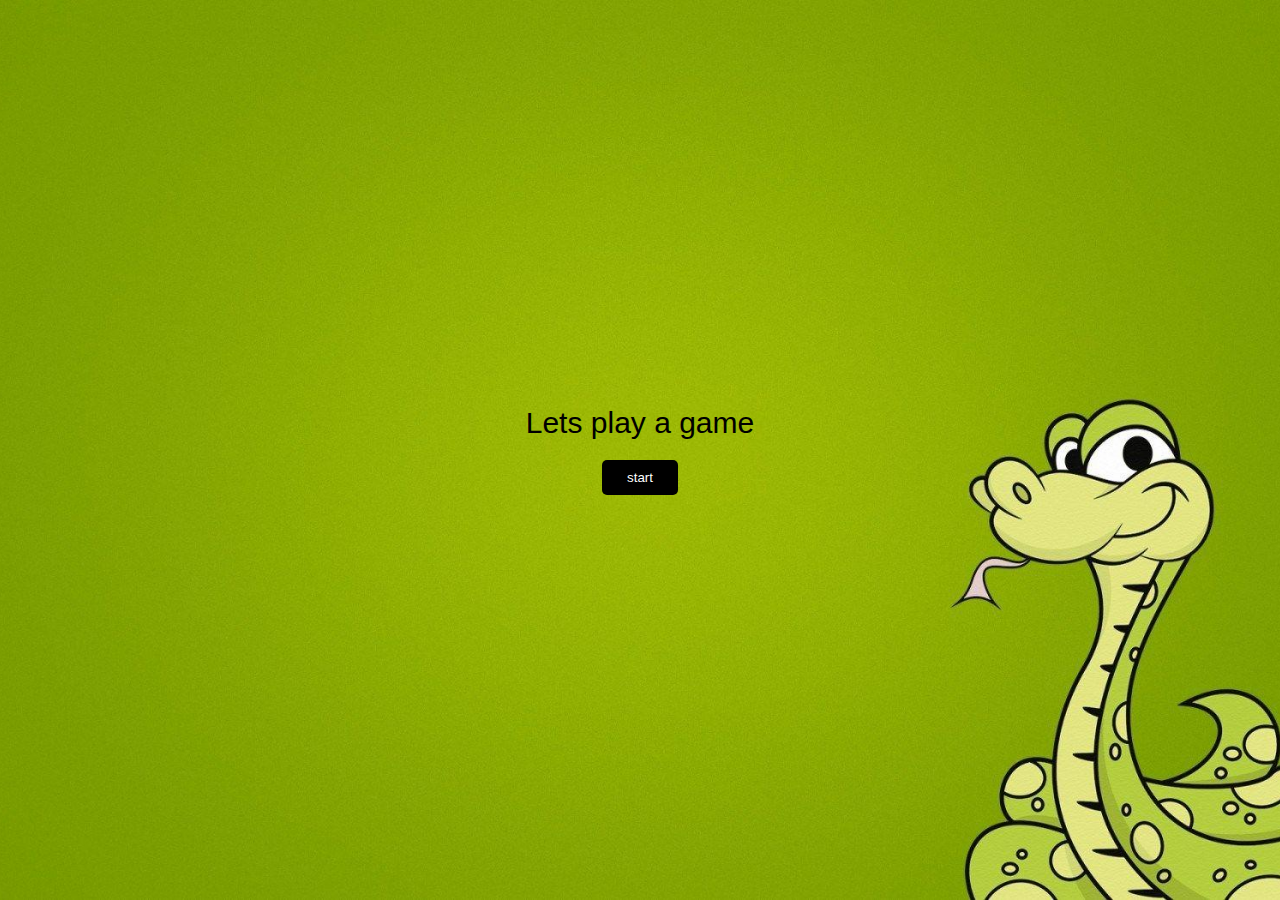
<file: index.html>
<!DOCTYPE html>
<html lang="en">
<head>
    <meta charset="UTF-8">
    <meta name="viewport" content="width=device-width, initial-scale=1.0">
    <title>snakegame</title>

   <style>
        html, body {
            margin: 0;
            padding: 0;
            height: 100%;
            overflow: hidden; /* Prevent scroll */
            background-image: url('snakewall.jpg');
            background-size: cover;
            background-position: center;
            background-repeat: no-repeat;
        }

        body {
            font-family: Arial, Helvetica, sans-serif;
        }

        div {
            display: flex;
            flex-direction: column;
            align-items: center;
            justify-content: center;

          

            width: 100vw;
            height: 100vh;
        }

        p {
            font-size: 30px;
            color: black;
            margin: 0 0 20px 0; /* remove top spacing */
        }

        button {
            background-color: black;
            color: white;
            padding: 10px 25px;
            border: none;
            border-radius: 5px;
            cursor: pointer;
        }

        button:hover {
            background-color: rgb(72, 68, 68);
        }

        a {
            color: white;
            text-decoration: none;
        }
    </style>

</head>
<body>
    <div>
        <p>Lets play a game</p>
        <button><a href="snake.html">start</a></button>
    </div>
    
    <script>

    </script>
</body>
</html>
</file>
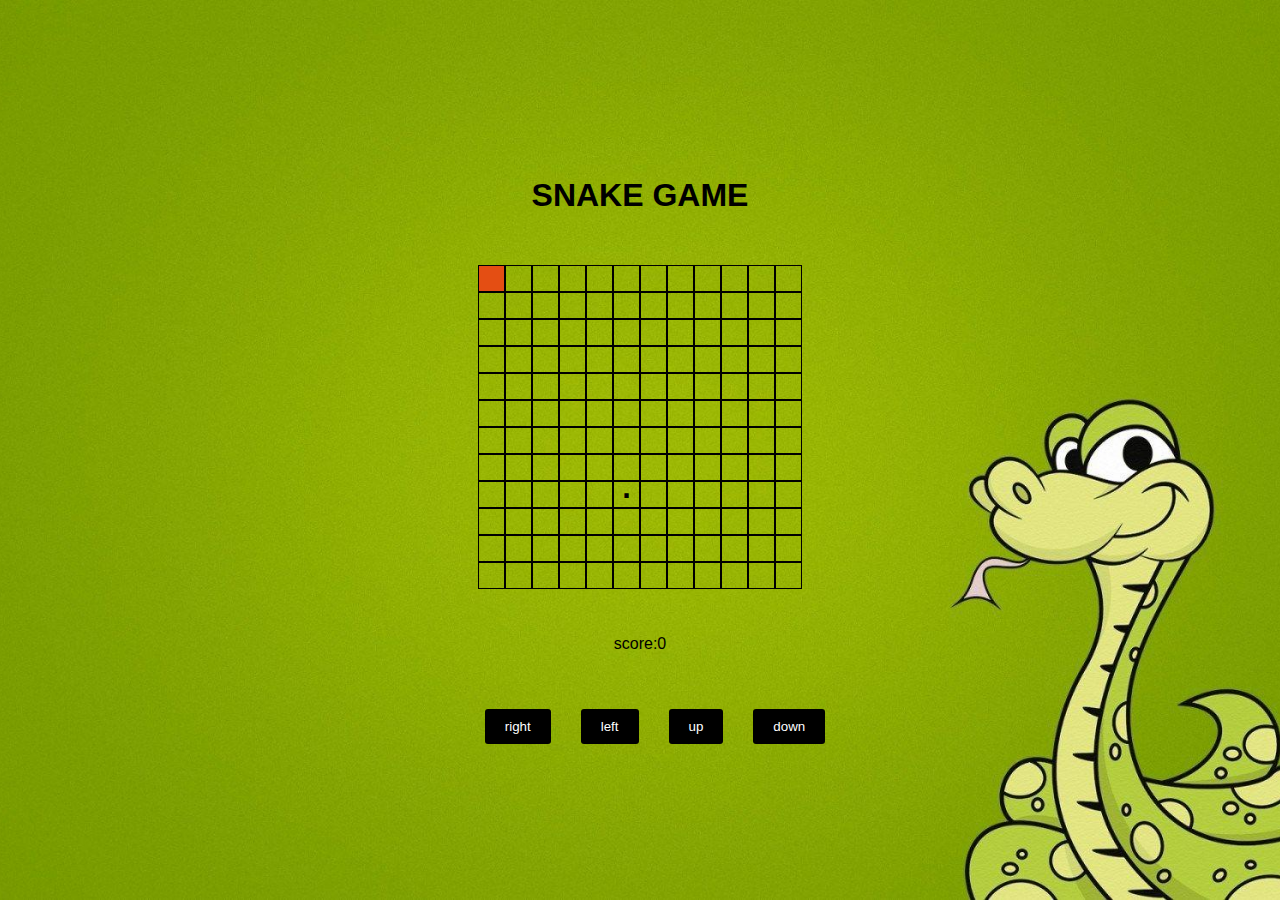
<file: snake.html>
<!DOCTYPE html>
<html lang="en">
<head>
    <meta charset="UTF-8">
    <meta name="viewport" content="width=device-width, initial-scale=1.0">
    <title>snake_game</title>
    <link rel="stylesheet" href="snake.css">
</head>
<body>
    <div id="gamecontainer">
        <h1>SNAKE GAME</h1>
        <div id="cellcontainer">
            <div cellindex="0" class="cell"></div>
            <div cellindex="1" class="cell"></div>
            <div cellindex="2" class="cell"></div>
            <div cellindex="3" class="cell"></div>
            <div cellindex="4" class="cell"></div>
            <div cellindex="5" class="cell"></div>
            <div cellindex="6" class="cell"></div>
            <div cellindex="7" class="cell"></div>
            <div cellindex="8" class="cell"></div>
            <div cellindex="9" class="cell"></div>
            <div cellindex="10" class="cell"></div>
            <div cellindex="11" class="cell"></div>
            <div cellindex="12" class="cell"></div>
            <div cellindex="13" class="cell"></div>
            <div cellindex="14" class="cell"></div>
            <div cellindex="15" class="cell"></div>
            <div cellindex="16" class="cell"></div>
            <div cellindex="17" class="cell"></div>
            <div cellindex="18" class="cell"></div>
            <div cellindex="19" class="cell"></div>
            <div cellindex="20" class="cell"></div>
            <div cellindex="21" class="cell"></div>
            <div cellindex="22" class="cell"></div>
            <div cellindex="23" class="cell"></div>
            <div cellindex="24" class="cell"></div>
            <div cellindex="25" class="cell"></div>
            <div cellindex="26" class="cell"></div>
            <div cellindex="27" class="cell"></div>
            <div cellindex="28" class="cell"></div>
            <div cellindex="29" class="cell"></div>
            <div cellindex="30" class="cell"></div>
            <div cellindex="31" class="cell"></div>
            <div cellindex="32" class="cell"></div>
            <div cellindex="33" class="cell"></div>
            <div cellindex="34" class="cell"></div>
            <div cellindex="35" class="cell"></div>
            <div cellindex="36" class="cell"></div>
            <div cellindex="37" class="cell"></div>
            <div cellindex="38" class="cell"></div>
            <div cellindex="39" class="cell"></div>
            <div cellindex="40" class="cell"></div>
            <div cellindex="41" class="cell"></div>
            <div cellindex="42" class="cell"></div>
            <div cellindex="43" class="cell"></div>
            <div cellindex="44" class="cell"></div>
            <div cellindex="45" class="cell"></div>
            <div cellindex="46" class="cell"></div>
            <div cellindex="47" class="cell"></div>
            <div cellindex="48" class="cell"></div>
            <div cellindex="49" class="cell"></div>
            <div cellindex="50" class="cell"></div>
            <div cellindex="51" class="cell"></div>
            <div cellindex="52" class="cell"></div>
            <div cellindex="53" class="cell"></div>
            <div cellindex="54" class="cell"></div>
            <div cellindex="55" class="cell"></div>
            <div cellindex="56" class="cell"></div>
            <div cellindex="57" class="cell"></div>
            <div cellindex="58" class="cell"></div>
            <div cellindex="59" class="cell"></div>
            <div cellindex="60" class="cell"></div>
            <div cellindex="61" class="cell"></div>
            <div cellindex="62" class="cell"></div>
            <div cellindex="63" class="cell"></div>
            <div cellindex="64" class="cell"></div>
            <div cellindex="65" class="cell"></div>
            <div cellindex="66" class="cell"></div>
            <div cellindex="67" class="cell"></div>
            <div cellindex="68" class="cell"></div>
            <div cellindex="69" class="cell"></div>
            <div cellindex="70" class="cell"></div>
            <div cellindex="71" class="cell"></div>
            <div cellindex="72" class="cell"></div>
            <div cellindex="73" class="cell"></div>
            <div cellindex="74" class="cell"></div>
            <div cellindex="75" class="cell"></div>
            <div cellindex="76" class="cell"></div>
            <div cellindex="77" class="cell"></div>
            <div cellindex="78" class="cell"></div>
            <div cellindex="79" class="cell"></div>
            <div cellindex="80" class="cell"></div>
            <div cellindex="81" class="cell"></div>
            <div cellindex="82" class="cell"></div>
            <div cellindex="83" class="cell"></div>
            <div cellindex="84" class="cell"></div>
            <div cellindex="85" class="cell"></div>
            <div cellindex="86" class="cell"></div>
            <div cellindex="87" class="cell"></div>
            <div cellindex="88" class="cell"></div>
            <div cellindex="89" class="cell"></div>
            <div cellindex="90" class="cell"></div>
            <div cellindex="91" class="cell"></div>
            <div cellindex="92" class="cell"></div>
            <div cellindex="93" class="cell"></div>
            <div cellindex="94" class="cell"></div>
            <div cellindex="95" class="cell"></div>
            <div cellindex="96" class="cell"></div>
            <div cellindex="97" class="cell"></div>
            <div cellindex="98" class="cell"></div>
            <div cellindex="99" class="cell"></div>
            <div cellindex="100" class="cell"></div>
            <div cellindex="101" class="cell"></div>
            <div cellindex="102" class="cell"></div>
            <div cellindex="103" class="cell"></div>
            <div cellindex="104" class="cell"></div>
            <div cellindex="105" class="cell"></div>
            <div cellindex="106" class="cell"></div>
            <div cellindex="107" class="cell"></div>
            <div cellindex="108" class="cell"></div>
            <div cellindex="109" class="cell"></div>
            <div cellindex="110" class="cell"></div>
            <div cellindex="111" class="cell"></div>
            <div cellindex="112" class="cell"></div>
            <div cellindex="113" class="cell"></div>
            <div cellindex="114" class="cell"></div>
            <div cellindex="115" class="cell"></div>
            <div cellindex="116" class="cell"></div>
            <div cellindex="117" class="cell"></div>
            <div cellindex="118" class="cell"></div>
            <div cellindex="119" class="cell"></div>
            <div cellindex="120" class="cell"></div>
            <div cellindex="121" class="cell"></div>
            <div cellindex="122" class="cell"></div>
            <div cellindex="123" class="cell"></div>
            <div cellindex="124" class="cell"></div>
            <div cellindex="125" class="cell"></div>
            <div cellindex="126" class="cell"></div>
            <div cellindex="127" class="cell"></div>
            <div cellindex="128" class="cell"></div>
            <div cellindex="129" class="cell"></div>
            <div cellindex="130" class="cell"></div>
            <div cellindex="131" class="cell"></div>
            <div cellindex="132" class="cell"></div>
            <div cellindex="133" class="cell"></div>
            <div cellindex="134" class="cell"></div>
            <div cellindex="135" class="cell"></div>
            <div cellindex="136" class="cell"></div>
            <div cellindex="137" class="cell"></div>
            <div cellindex="138" class="cell"></div>
            <div cellindex="139" class="cell"></div>
            <div cellindex="140" class="cell"></div>
            <div cellindex="141" class="cell"></div>
            <div cellindex="142" class="cell"></div>
            <div cellindex="143" class="cell"></div>
 
        </div>

        <div >
            <p class="score">Score:</p>
        </div>

        <div class="funbuttons">
            <button onclick="right();" class="right">right</button>
            <button onclick="left();" class="left">left</button>
            <button onclick="up();" class="up">up</button>
            <button onclick="down();" class="down">down</button>
        </div>

    </div>
    <script src="snake.js"></script>
</body>
</html>
</file>
<file: snake.css>
html,body{
    margin: 0;
    padding: 0;
    height: 100%;
}
body{
    font-family: Arial, Helvetica, sans-serif;
}

.cell{
    width: 25px;
    height: 25px;
    border: 1px solid black;
}
#cellcontainer{
    display: grid;
    grid-template-columns: repeat(12,auto);
    width: 130px;
    margin-top: 30px;
    margin-bottom: 30px;
    justify-content: center;
    align-items:center;
    text-align: center;
    font-size: 45px;
    line-height: 1px;
}

#gamecontainer{
    display: flex;
    flex-direction: column;
    justify-content: center;
    align-items: center;

    height: 100vh;
    width: 100vw;

    background-image: url(snakewall.jpg);
    background-size: cover;
    background-position: center;
    background-repeat: no-repeat;
}

button{
    margin-top: 40px;
    margin-left: 30px;
    background-color: black;
    color: white;
    border: none;
    padding: 10px 20px;
    border-radius: 3px ;
}

.snakecell{
    background-color: green;
}

.funbuttons{
    display: flex;
    flex-direction: row;
    justify-content: center;
    align-items: center;
}
.menubuttons{
    display: flex;
    justify-content: center;
    align-items: center;
}

.score{
    text-align: center;
}

.head{
    background-color: rgb(228, 78, 19);
}
</file>
